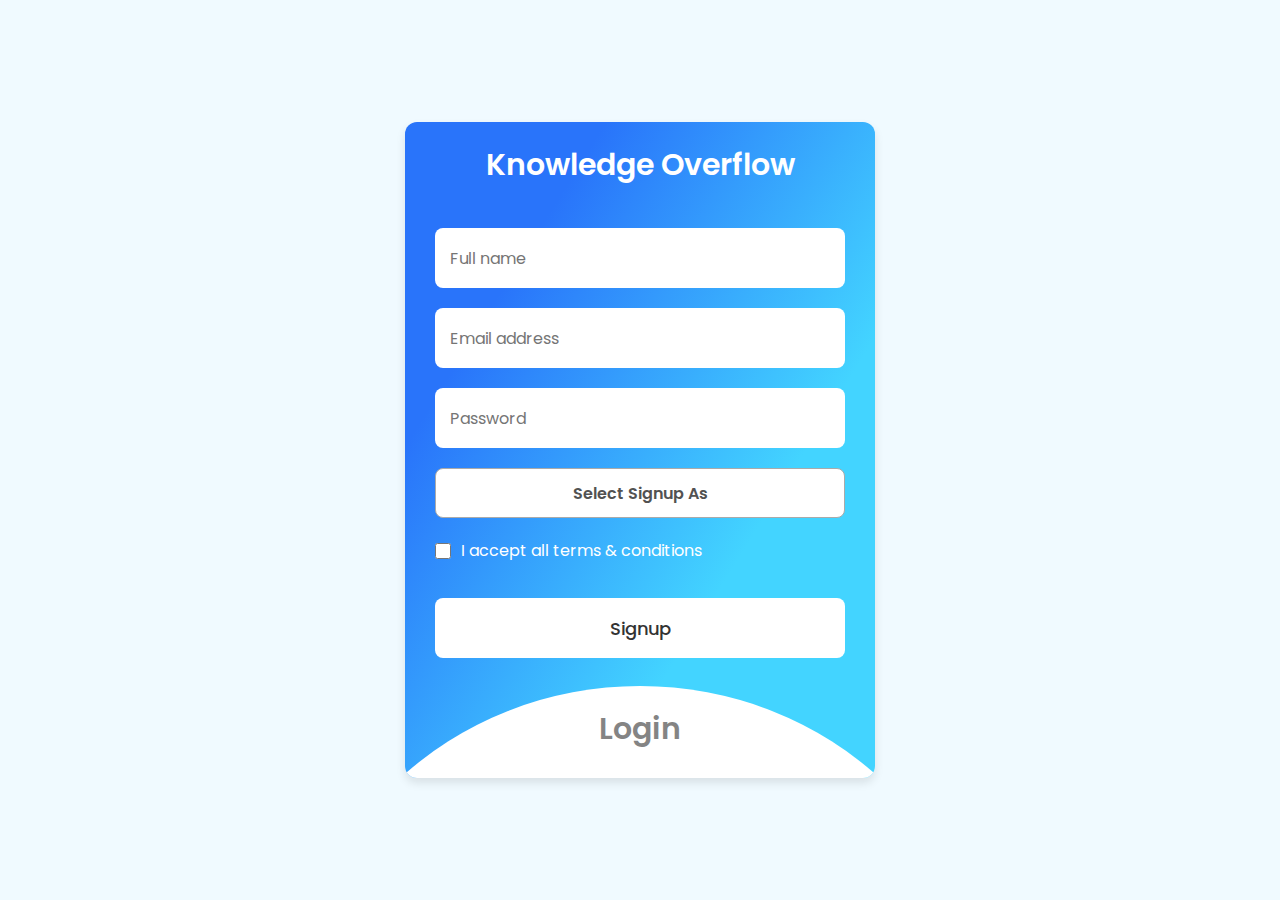
<file: HTML/index.html>
<!DOCTYPE html>
<html lang="en">
<head>
    <meta charset="UTF-8" />
    <meta http-equiv="X-UA-Compatible" content="IE=edge" />
    <meta name="viewport" content="width=device-width, initial-scale=1.0" />
    <title>Knowledge Overflow</title>

    <style>
        @import url("https://fonts.googleapis.com/css2?family=Poppins:wght@200;300;400;500;600;700&display=swap");
        * {
            margin: 0;
            padding: 0;
            box-sizing: border-box;
            font-family: "Poppins", sans-serif;
        }
        body {
            min-height: 100vh;
            display: flex;
            align-items: center;
            justify-content: center;
            background: #f0faff;
        }
        .wrapper {
            position: relative;
            max-width: 470px;
            width: 100%;
            border-radius: 12px;
            padding: 20px 30px 120px;
            background: linear-gradient(121.7deg, rgb(41, 116, 250) 22.9%, rgb(67, 212, 255) 69%);
            box-shadow: 0 5px 10px rgba(0, 0, 0, 0.1);
            overflow: hidden;
        }
        .form.login {
            position: absolute;
            left: 50%;
            bottom: -86%;
            transform: translateX(-50%);
            width: calc(100% + 220px);
            padding: 20px 140px;
            border-radius: 50%;
            height: 100%;
            background: #fff;
            transition: all 0.6s ease;
        }
        .wrapper.active .form.login {
            bottom: -12%;
            border-radius: 35%;
            box-shadow: 0 -5px 10px rgba(0, 0, 0, 0.1);
        }
        .form header {
            font-size: 30px;
            text-align: center;
            color: #fff;
            font-weight: 600;
            cursor: pointer;
        }
        .form.login header {
            color: #333;
            opacity: 0.6;
        }
        .wrapper.active .form.login header {
            opacity: 1;
        }
        .wrapper.active .signup header {
            opacity: 0.6;
        }
        .wrapper form {
            display: flex;
            flex-direction: column;
            gap: 20px;
            margin-top: 40px;
        }
        form input {
            height: 60px;
            outline: none;
            border: none;
            padding: 0 15px;
            font-size: 16px;
            font-weight: 400;
            color: #333;
            border-radius: 8px;
            background: #fff;
        }
        .form.login input {
            border: 1px solid #aaa;
        }
        .form.login input:focus {
            box-shadow: 0 1px 0 #ddd;
        }
        .form .dropdown {
            position: relative;
        }
        .form .dropdown select {
            appearance: none;
            outline: none;
            border: 1px solid #aaa; 
            padding: 0 15px;
            font-size: 16px;
            font-weight: 400;
            color: #525252;
            font-weight: 600;
            border-radius: 8px;
            background: #fff;
            text-align: center;
            height: 50px;
            cursor: pointer;
            width: 100%;
        }
        .form .checkbox {
            display: flex;
            align-items: center;
            gap: 10px;
        }
        .checkbox input[type="checkbox"] {
            height: 16px;
            width: 16px;
            accent-color: #fff;
            cursor: pointer;
        }
        .form .checkbox label {
            cursor: pointer;
            color: #fff;
        }
        form a {
            color: #333;
            text-decoration: none;
        }
        form a:hover {
            text-decoration: underline;
        }
        form input[type="submit"] {
            margin-top: 15px;
            padding: none;
            font-size: 18px;
            font-weight: 500;
            cursor: pointer;
            transition: all 1s ease-in-out;
        }
        form input[type="submit"]:active {
            scale:0.8;
        }

        .form.login input[type="submit"] {
            background: linear-gradient(121.7deg, rgb(41, 116, 250) 22.9%, rgb(67, 212, 255) 69%);
            color: #fff;
            border: none;
            transition: all 1s ease-in-out;
        }
        .form.login input[type="submit"]:active{
            scale:0.8;
        }
        .school-field {
            display: none;

        }
        .school-field input{
          width: 100%;
        }
    </style>
</head>
<body>
<section class="wrapper">
    <div class="form signup">
        <header>Knowledge Overflow</header>
        <form action="#">
            <input type="text" placeholder="Full name" required />
            <input type="text" placeholder="Email address" required />
            <input type="password" placeholder="Password" required />
            <div class="dropdown">
                <select name="signupAs" id="signupAs" required>
                    <option value="" disabled selected>Select Signup As</option>
                    <option value="teacher">Teacher</option>
                    <option value="student">Student</option>
                </select>
            </div>
            <div class="school-field">
                <input type="text" placeholder="School name" required />
            </div>
            <div class="checkbox">
                <input type="checkbox" id="signupCheck" />
                <label for="signupCheck">I accept all terms & conditions</label>
            </div>
            <input type="submit" value="Signup" />
        </form>
    </div>

    <div class="form login">
        <header>Login</header>
        <form onsubmit="return validate()" action="landingPage.html">
            <input type="text" placeholder="Email address" required />
            <input type="password" placeholder="Password" required />
            <a href="#">Forgot password?</a>
            <div class="dropdown">
                <select name="loginAs" id="loginAs" required>
                    <option value="" disabled selected>Select Login As</option>
                    <option value="teacher">Teacher</option>
                    <option value="student">Student</option>
                </select>
            </div>
            <input type="submit" value="Login" />
        </form>
    </div>
</section>
<script>
const wrapper = document.querySelector(".wrapper"),
          signupHeader = document.querySelector(".signup header"),
          loginHeader = document.querySelector(".login header");
        signupAsDropdown = document.getElementById("signupAs"),
        schoolField = document.querySelector(".school-field");


    signupHeader.addEventListener("click", () => {
        wrapper.classList.remove("active");
        if (signupAsDropdown.value === "student") {
            schoolField.style.display = "block";
        } else {
            schoolField.style.display = "none";
        }
    });

    loginHeader.addEventListener("click", () => {
        wrapper.classList.add("active");
        schoolField.style.display = "none";
    });
    signupAsDropdown.addEventListener("change", () => {

        if (signupAsDropdown.value === "student") {
            schoolField.style.display = "block";
        } else {
            schoolField.style.display = "none";
        }
    });
</script>
</body>
</html>
</file>
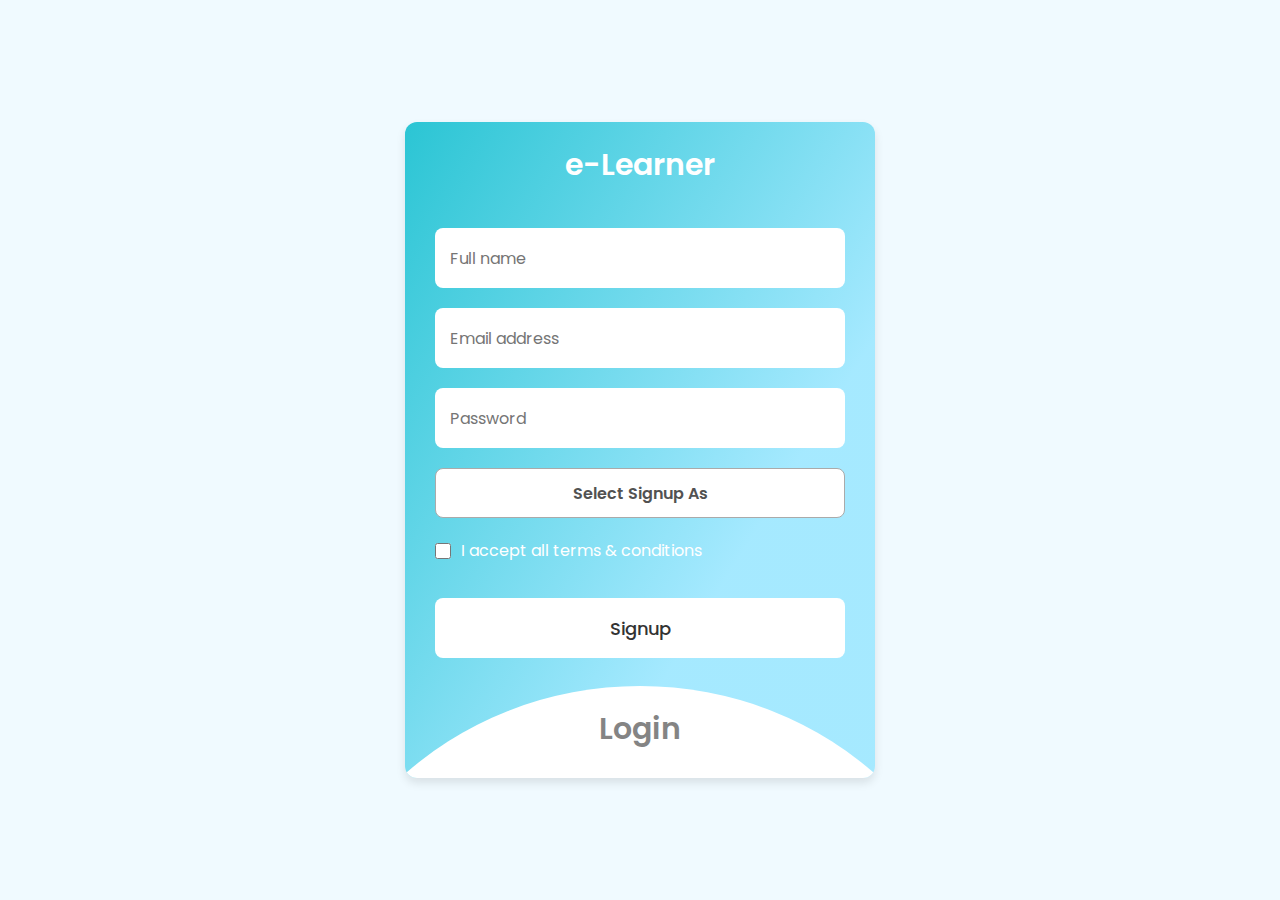
<file: loginSignup.html>
<!DOCTYPE html>
<html lang="en">
<head>
    <meta charset="UTF-8" />
    <meta http-equiv="X-UA-Compatible" content="IE=edge" />
    <meta name="viewport" content="width=device-width, initial-scale=1.0" />
    <title>e-Learner</title>

    <style>
        @import url("https://fonts.googleapis.com/css2?family=Poppins:wght@200;300;400;500;600;700&display=swap");
        * {
            margin: 0;
            padding: 0;
            box-sizing: border-box;
            font-family: "Poppins", sans-serif;
        }
        body {
            min-height: 100vh;
            display: flex;
            align-items: center;
            justify-content: center;
            background: #f0faff;
        }
        .wrapper {
            position: relative;
            max-width: 470px;
            width: 100%;
            border-radius: 12px;
            padding: 20px 30px 120px;
            background: linear-gradient(121.7deg, #2bc5d4, rgba(67, 211, 255, 0.432) 69%);
            box-shadow: 0 5px 10px rgba(0, 0, 0, 0.1);
            overflow: hidden;
        }
        .form.login {
            position: absolute;
            left: 50%;
            bottom: -86%;
            transform: translateX(-50%);
            width: calc(100% + 220px);
            padding: 20px 140px;
            border-radius: 50%;
            height: 100%;
            background: #fff;
            transition: all 0.6s ease;
        }
        .wrapper.active .form.login {
            bottom: -12%;
            border-radius: 35%;
            box-shadow: 0 -5px 10px rgba(0, 0, 0, 0.1);
        }
        .form header {
            font-size: 30px;
            text-align: center;
            color: #fff;
            font-weight: 600;
            cursor: pointer;
        }
        .form.login header {
            color: #333;
            opacity: 0.6;
        }
        .wrapper.active .form.login header {
            opacity: 1;
        }
        .wrapper.active .signup header {
            opacity: 0.6;
        }
        .wrapper form {
            display: flex;
            flex-direction: column;
            gap: 20px;
            margin-top: 40px;
        }
        form input {
            height: 60px;
            outline: none;
            border: none;
            padding: 0 15px;
            font-size: 16px;
            font-weight: 400;
            color: #333;
            border-radius: 8px;
            background: #fff;
        }
        .form.login input {
            border: 1px solid #aaa;
        }
        .form.login input:focus {
            box-shadow: 0 1px 0 #ddd;
        }
        .form .dropdown {
            position: relative;
        }
        .form .dropdown select {
            appearance: none;
            outline: none;
            border: 1px solid #aaa; 
            padding: 0 15px;
            font-size: 16px;
            font-weight: 400;
            color: #525252;
            font-weight: 600;
            border-radius: 8px;
            background: #fff;
            text-align: center;
            height: 50px;
            cursor: pointer;
            width: 100%;
        }
        .form .checkbox {
            display: flex;
            align-items: center;
            gap: 10px;
        }
        .checkbox input[type="checkbox"] {
            height: 16px;
            width: 16px;
            accent-color: #fff;
            cursor: pointer;
        }
        .form .checkbox label {
            cursor: pointer;
            color: #fff;
        }
        form a {
            color: #333;
            text-decoration: none;
        }
        form a:hover {
            text-decoration: underline;
        }
        form input[type="submit"] {
            margin-top: 15px;
            padding: none;
            font-size: 18px;
            font-weight: 500;
            cursor: pointer;
            transition: all 1s ease-in-out;
        }
        form input[type="submit"]:active {
            scale:0.8;
        }

        .form.login input[type="submit"] {
            background: linear-gradient(121.7deg, #2bc5d4, rgba(67, 211, 255, 0.432) 69%);
            color: #fff;
            border: none;
            transition: all 1s ease-in-out;
        }
        .form.login input[type="submit"]:active{
            scale:0.8;
        }
        .school-field {
            display: none;

        }
        .school-field input{
          width: 100%;
        }
    </style>
</head>
<body>
<section class="wrapper">
    <div class="form signup">
        <header>e-Learner</header>
        <form action="#">
            <input type="text" placeholder="Full name" required />
            <input type="text" placeholder="Email address" required />
            <input type="password" placeholder="Password" required />
            <div class="dropdown">
                <select name="signupAs" id="signupAs" required>
                    <option value="" disabled selected>Select Signup As</option>
                    <option value="teacher">Teacher</option>
                    <option value="student">Student</option>
                </select>
            </div>
            <div class="school-field">
                <input type="text" placeholder="School name" required />
            </div>
            <div class="checkbox">
                <input type="checkbox" id="signupCheck" />
                <label for="signupCheck">I accept all terms & conditions</label>
            </div>
            <input type="submit" value="Signup" />
        </form>
    </div>

    <div class="form login">
        <header>Login</header>
        <form onsubmit="return validate()" action="index.html">
            <input type="text" placeholder="Email address" required />
            <input type="password" placeholder="Password" required />
            <a href="#">Forgot password?</a>
            <div class="dropdown">
                <select name="loginAs" id="loginAs" required>
                    <option value="" disabled selected>Select Login As</option>
                    <option value="teacher">Teacher</option>
                    <option value="student">Student</option>
                </select>
            </div>
            <input type="submit" value="Login" />
        </form>
    </div>
</section>
<script>
const wrapper = document.querySelector(".wrapper"),
          signupHeader = document.querySelector(".signup header"),
          loginHeader = document.querySelector(".login header");
        signupAsDropdown = document.getElementById("signupAs"),
        schoolField = document.querySelector(".school-field");


    signupHeader.addEventListener("click", () => {
        wrapper.classList.remove("active");
        if (signupAsDropdown.value === "student") {
            schoolField.style.display = "block";
        } else {
            schoolField.style.display = "none";
        }
    });

    loginHeader.addEventListener("click", () => {
        wrapper.classList.add("active");
        schoolField.style.display = "none";
    });
    signupAsDropdown.addEventListener("change", () => {

        if (signupAsDropdown.value === "student") {
            schoolField.style.display = "block";
        } else {
            schoolField.style.display = "none";
        }
    });
</script>
</body>
</html>
</file>
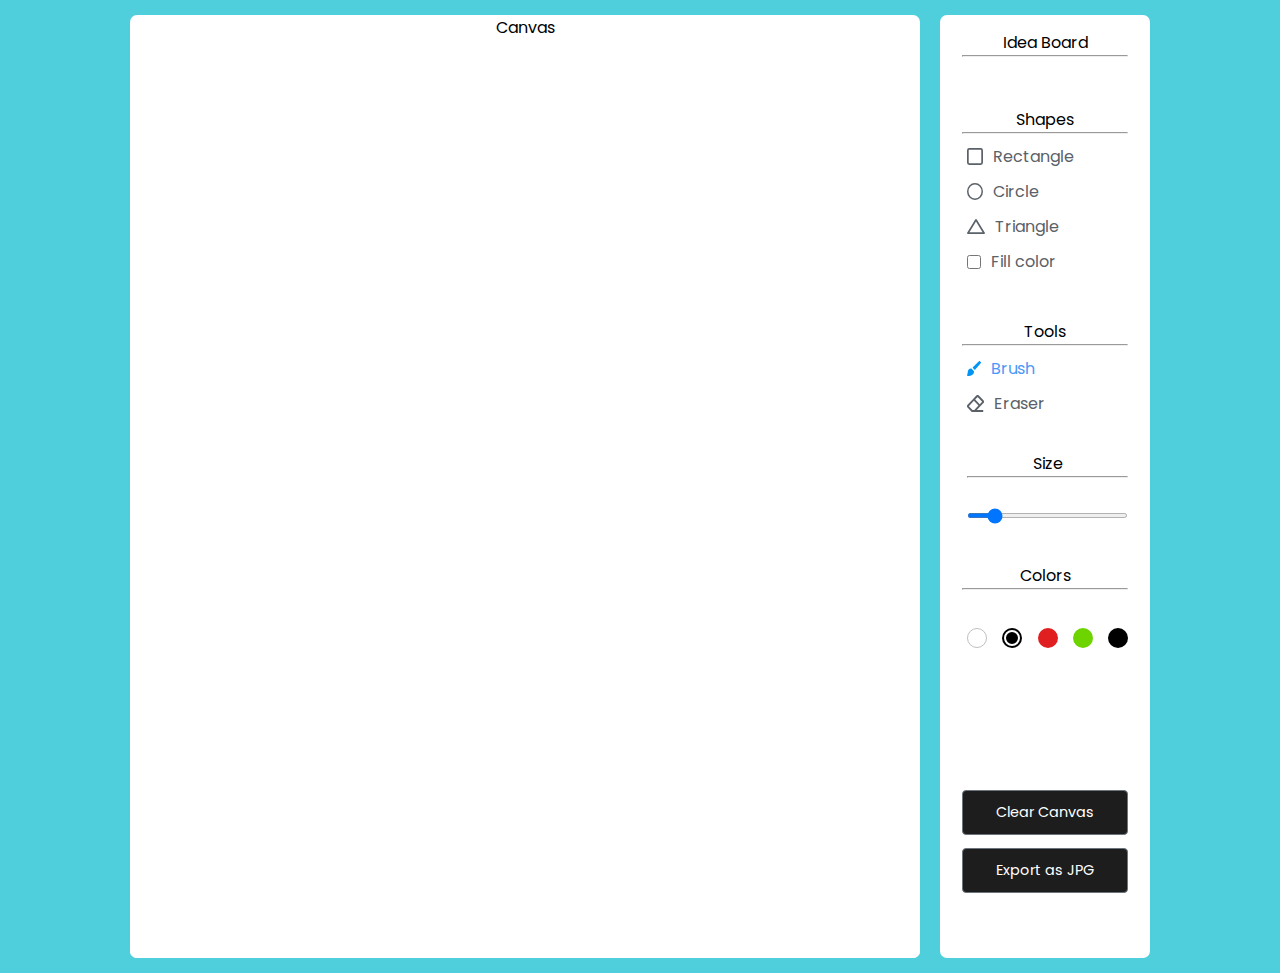
<file: HTML/ideaBoard.html>
<!DOCTYPE html>
<html lang="en" dir="ltr">
  <head>
    <meta charset="utf-8">
    <title>Idea Board</title>
    <link rel="stylesheet" href="/CSS/ideaBoardStyles.css">
    <meta name="viewport" content="width=device-width, initial-scale=1.0">
    <script src="/JS/ideaBoardScript.js" defer></script>
  </head>
  <body>
    <div class="container">
      <section class="drawing-board">
        <div class="row">
        <label for="title">Canvas</label>
        </div>
        <canvas></canvas>
      </section>
      <section class="tools-board">
        <div class="row">
          <label class="title">Idea Board</label>
          <hr>
          <br>
          <br>
          <label class="title">Shapes</label>
          <hr>
          <ul class="options">
            <li class="option tool" id="rectangle">
              <img src="/Assets/rectangle.svg" alt="">
              <span>Rectangle</span>
            </li>
            <li class="option tool" id="circle">
              <img src="/Assets/circle.svg" alt="">
              <span>Circle</span>
            </li>
            <li class="option tool" id="triangle">
              <img src="/Assets/triangle.svg" alt="">
              <span>Triangle</span>
            </li>
            <li class="option">
              <input type="checkbox" id="fill-color">
              <label for="fill-color">Fill color</label>
            </li>
          </ul>
        </div>
        <div class="row">
          <br>
          <label class="title">Tools</label>
          <hr>
          <ul class="options">
            <li class="option active tool" id="brush">
              <img src="/Assets/brush.svg" alt="">
              <span>Brush</span>
            </li>
            <li class="option tool" id="eraser">
              <img src="/Assets/eraser.svg" alt="">
              <span>Eraser</span>
            </li>
            <br>
            <label class="title">Size</label>
            <hr>
            <br>
            <li class="option">
              <input type="range" id="size-slider" min="1" max="30" value="5">
            </li>
          </ul>
        </div>
        <div class="row colors">
          <br>
          <label class="title">Colors</label>
          <hr>
          <br>
          <ul class="options">
            <li class="option"></li>
            <li class="option selected"></li>
            <li class="option"></li>
            <li class="option"></li>
            <li class="option">
              <input type="color" id="color-picker" value="#4A98F7">
            </li>
          </ul>
        </div>
        <div class="row buttons">
          <div class="undo-redo-container">
            <button class="undo-image">Undo</button>
            <button class="redo-image">Redo</button>
        </div>
          <button class="clear-canvas">Clear Canvas</button>
          <button class="save-img">Export as JPG</button>
        </div>
      </section>

    </div>
    
  </body>
</html>
</file>
<file: CSS/ideaBoardStyles.css>
/* Import Google font - Poppins */
@import url('https://fonts.googleapis.com/css2?family=Poppins:wght@400;500;600&display=swap');
*{
  margin: 0;
  padding: 0;
  box-sizing: border-box;
  font-family: 'Poppins', sans-serif;
}
body{
  display: flex;
  align-items: center;
  justify-content: center;
  min-height: 100vh;
  background: #2bc6d4d5;
  box-shadow: #000;
}
.container {
  display: flex;
  width: 100vw; /* Updated to fill the full width of the viewport */
  gap: 10px;
  padding: 10px;
  max-width: 1050px;
  text-shadow: #1d1d1d;
  box-shadow: #000000;
  scrollbar-shadow-color: #000000;
}


section{
  background: #fff;
  text-align: center;
  text-shadow: #1d1d1d;
  margin: 5px;
  box-shadow: #000000;
  border-radius: 7px;
}
.tools-board{
  width: 210px;
  padding: 15px 22px 0;
}
.tools-board .row{
  margin-bottom: 20px;
}
.row .options{
  list-style: none;
  margin: 10px 0 0 5px;
}
.row .options .option{
  display: flex;
  cursor: pointer;
  align-items: center;
  margin-bottom: 10px;
}
.option:is(:hover, .active) img{
  filter: invert(17%) sepia(90%) saturate(3000%) hue-rotate(900deg) brightness(100%) contrast(100%);
}
.option :where(span, label){
  color: #5A6168;
  cursor: pointer;
  padding-left: 10px;
}
.option:is(:hover, .active) :where(span, label){
  color: #4A98F7;
}
.option #fill-color{
  cursor: pointer;
  height: 14px;
  width: 14px;
}
#fill-color:checked ~ label{
  color: #1d1d1d;
}
.option #size-slider{
  width: 100%;
  height: 5px;
  margin-top: 10px;
}
.colors .options{
  display: flex;
  justify-content: space-between;
}
.colors .option{
  height: 20px;
  width: 20px;
  border-radius: 50%;
  margin-top: 3px;
  position: relative;
}
.colors .option:nth-child(1){
  background-color: #fff;
  border: 1px solid #bfbfbf;
}
.colors .option:nth-child(2){
  background-color: #000;
}
.colors .option:nth-child(3){
  background-color: #E02020;
}
.colors .option:nth-child(4){
  background-color: #6DD400;
}
.colors .option:nth-child(5){
  background-color: #000;
}


.gradient-box {
  width: 20px;
  height: 20px;
  border-radius: 50%;
  background: linear-gradient(to top, #22ff00,#fff, #ff9e02, #ff00a2);
}

.Title-Bar{
  width: fit-content;
  top: 50%;
  left: 50%;
  margin: auto;
  font-size: small;
  margin-bottom: 20px;
  padding: 2px;
  border: 3px solid #000000;
  font-weight: 500;
  border-radius: 1%;
}


.colors .option.selected::before{
  position: absolute;
  content: "";
  top: 50%;
  left: 50%;
  height: 12px;
  width: 12px;
  background: inherit;
  border-radius: inherit;
  border: 2px solid #fff;
  transform: translate(-50%, -50%);
}
.colors .option:first-child.selected::before{
  border-color: #ccc;
}
.option #color-picker{
  opacity: 0;
  cursor: pointer;
}
.buttons button{
  width: 100%;
  color: #fff;
  border: none;
  outline: none;
  padding: 11px 0;
  font-size: 0.9rem;
  margin-bottom: 13px;
  background: none;
  border-radius: 4px;
  cursor: pointer;
}
.buttons .clear-canvas{
  background: #1d1d1d; /* Change the background color to your preference */
  border: 1px solid #6C757D;
  transition: all 0.3s ease;
}
.clear-canvas:hover{
  color: #fff;
  background: #6C757D;
}
.buttons .save-img{
  background: #1d1d1d; /* Change the background color to your preference */
  border: 1px solid #6C757D;
}
.buttons .save-img:hover{
  background:#6C757D;
  transition: all 0.3s ease; 
}
.drawing-board{
  flex: 1;
  overflow: hidden;
}
.drawing-board canvas{
  width: 100%;
  height: 100%;
}
</file>
